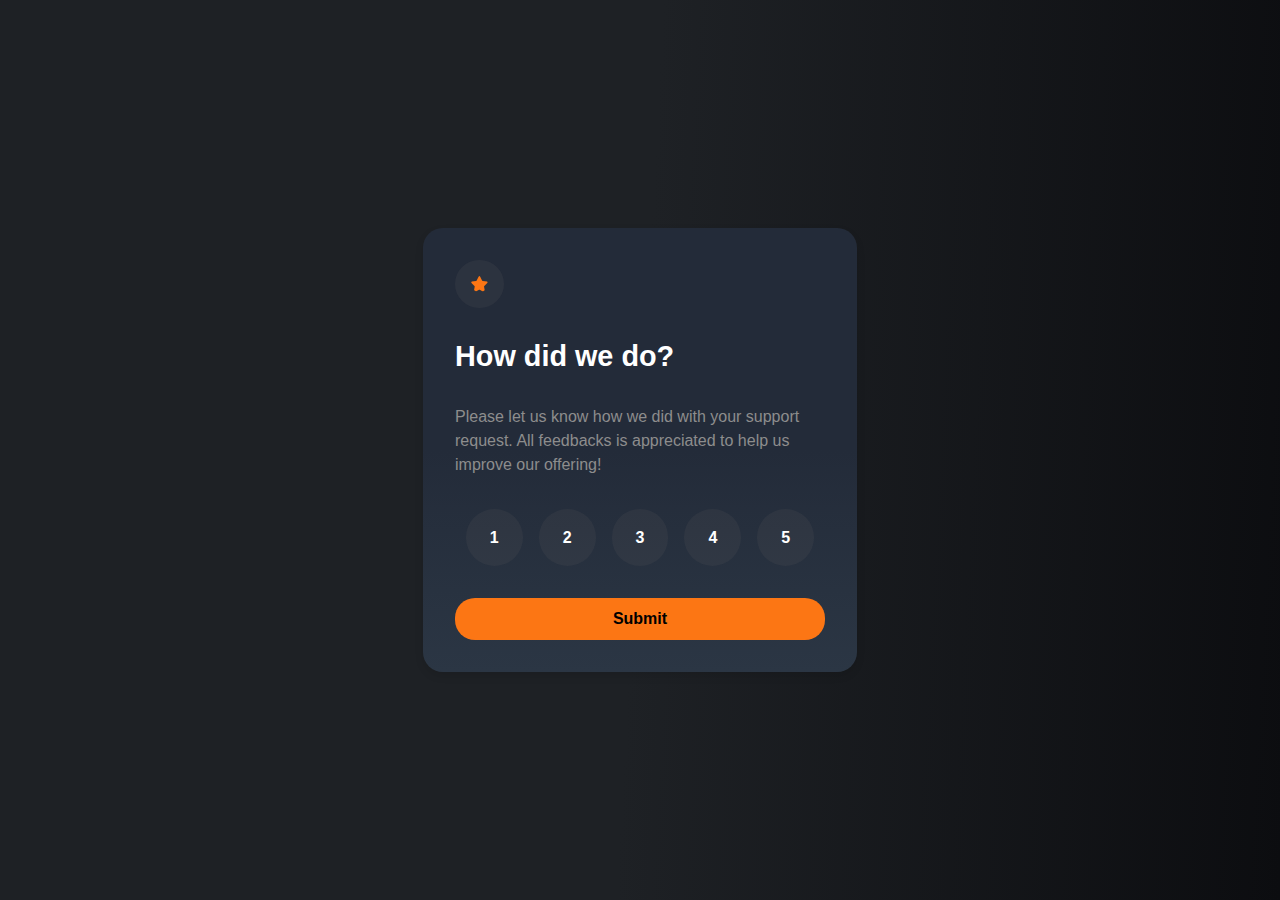
<file: Challenges/ch-01/ch01.html>
<!DOCTYPE html>
<html lang="pt-br">

<head>
  <meta charset="UTF-8">
  <meta name="viewport" content="width=device-width, initial-scale=1.0">
  <title>Challenge 01 - Frontend Mentor</title>
  <link rel="stylesheet" href="ch01.css">
</head>

<body>
  <main class="main-container">
    <div class="content-container">
      <img src="./ch01-imgs/icon-star.svg" alt="icon-star" class="img-icon">
      <h2>How did we do?</h2>
      <p>Please let us know how we did with your support request. All feedbacks is appreciated to help us improve our offering!</p>
      <ul class="notes-list">
        <li>1</li>
        <li>2</li>
        <li>3</li>
        <li>4</li>
        <li>5</li>
      </ul>
      <button class="btn-submit">Submit</button>
    </div>
  </main>

  <script src="ch01.js"></script>
</body>

</html>
</file>
<file: Challenges/ch-01/ch01.css>
body {
  background: linear-gradient(273deg, rgb(12, 13, 16) 0%, rgb(30, 33, 37) 50%);
  display: grid;
  justify-content: center;
  align-items: center;
  height: 100vh;
  margin: 0;
  font-family: Arial, Helvetica, sans-serif;
  color: white;
}
.main-container {
  background: rgb(48, 61, 77);
  background: linear-gradient(0deg, rgb(43, 54, 68) 0%, rgb(35, 43, 57) 50%);
  place-self: center;
  max-height: max-content;
  padding: 2rem;
  max-width: 370px;
  border-radius: 20px;
  box-shadow: 0px 4px 8px rgba(0, 0, 0, 0.1);
}

.content-container {
  display: grid;
  justify-items: center;

  & .img-icon {
    background-color: rgba(83, 83, 86, 0.204);
    padding: 1rem;
    border-radius: 50%;
    margin-bottom: 1rem;
    place-self: start;
  }
  & h2 {
    place-self: start;
    font-size: 1.8rem;
    font-weight: 600;
    color: white;
    margin: 1rem 0;
  }
  & p {
    font-size: 1rem;
    font-family: 500;
    color: rgb(141, 141, 141);
    line-height: 1.5rem;
  }
}

.notes-list {
  display: flex;
  list-style: none;
  justify-content: space-around;
  padding: 0;
  gap: 1rem;
  & li {
    background-color: rgba(83, 83, 86, 0.204);
    padding: 1.2rem 1.5rem;
    border-radius: 50%;
    cursor: pointer;
    font-weight: bold;

    &:hover {
      background-color: #fc7614;
      color: black;
    }
  }
}

.btn-submit {
  background-color: white;
  background-color: #fc7614;
  width: 100%;
  padding: 0.75rem;
  border-radius: 20px;
  font-weight: bold;
  font-size: 1rem;
  border: none;
  margin-top: 1rem;
  cursor: pointer;

  &:hover {
    background-color: white;
  }
}

.selected {
  color: black;
  background-color: white !important;
}
.span-info {
  color: #fc7614;
  font-weight: 400;
  background-color: rgba(83, 83, 86, 0.204);
  padding: 0.75rem;
  border-radius: 20px;
  display: inline-block;
  margin: 2.2rem 0;
}

@media (max-width: 450px) {
  .notes-list li {
    padding: 1rem 1.25rem;
  }
  img,
  h2,
  p,
  ul,
  button {
    margin: 0.5rem !important;
  }
}
</file>
